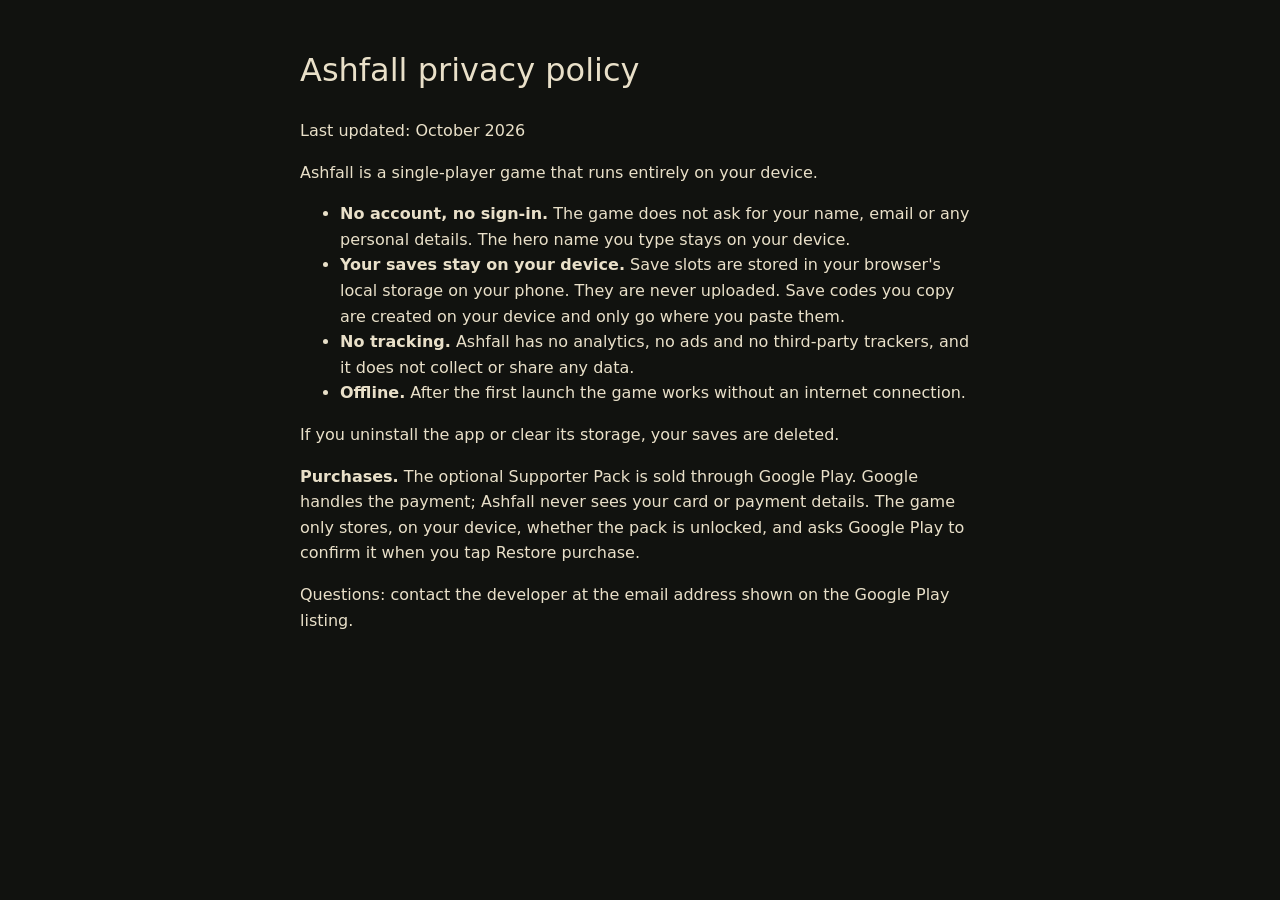
<file: privacy.html>
<!doctype html>
<html lang="en"><head><meta charset="utf-8"><meta name="viewport" content="width=device-width, initial-scale=1"><title>Ashfall privacy policy</title>
<style>body{font-family:system-ui,sans-serif;background:#11120f;color:#e9e0c9;max-width:680px;margin:0 auto;padding:24px 16px;line-height:1.6}a{color:#c9a24a}h1{font-weight:500}</style></head>
<body>
<h1>Ashfall privacy policy</h1>
<p>Last updated: October 2026</p>
<p>Ashfall is a single-player game that runs entirely on your device.</p>
<ul>
<li><b>No account, no sign-in.</b> The game does not ask for your name, email or any personal details. The hero name you type stays on your device.</li>
<li><b>Your saves stay on your device.</b> Save slots are stored in your browser's local storage on your phone. They are never uploaded. Save codes you copy are created on your device and only go where you paste them.</li>
<li><b>No tracking.</b> Ashfall has no analytics, no ads and no third-party trackers, and it does not collect or share any data.</li>
<li><b>Offline.</b> After the first launch the game works without an internet connection.</li>
</ul>
<p>If you uninstall the app or clear its storage, your saves are deleted.</p>
<p><strong>Purchases.</strong> The optional Supporter Pack is sold through Google Play. Google handles the payment; Ashfall never sees your card or payment details. The game only stores, on your device, whether the pack is unlocked, and asks Google Play to confirm it when you tap Restore purchase.</p>
<p>Questions: contact the developer at the email address shown on the Google Play listing.</p>
</body></html>
</file>
